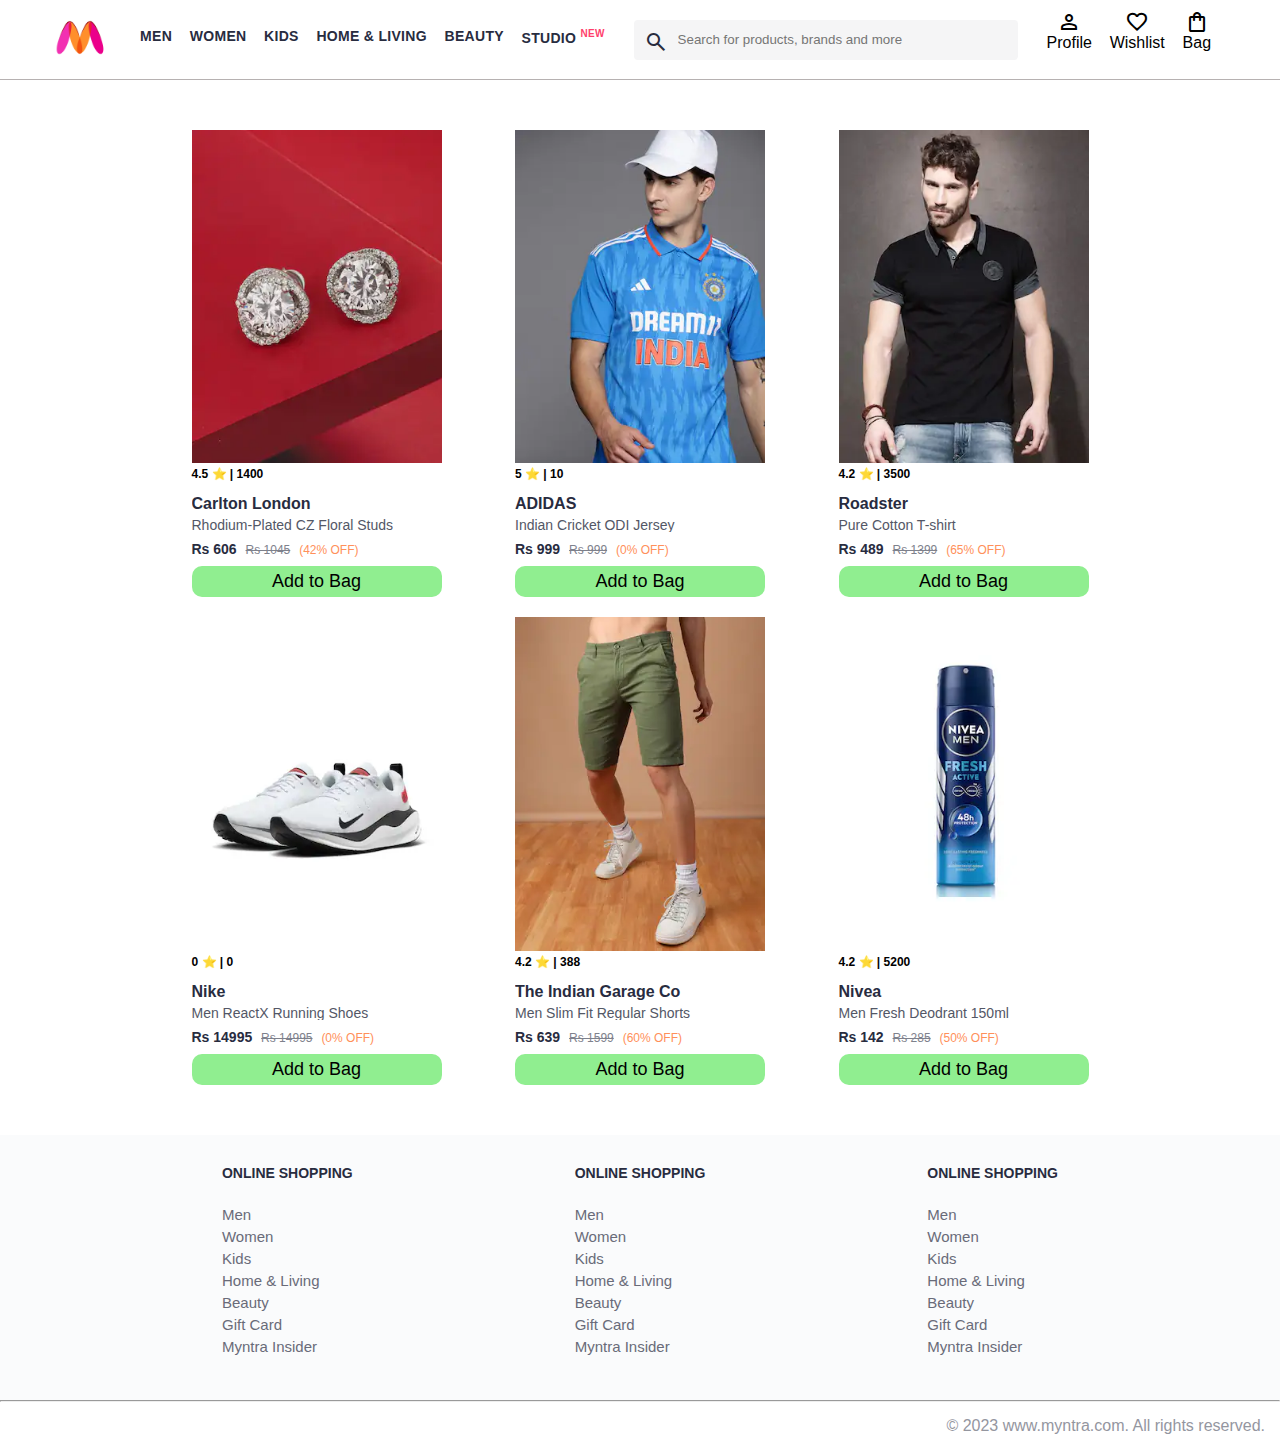
<file: Myntra/index.html>
<!DOCTYPE html>
<html lang="en">
<head>
    <title>Myntra</title>
    <link rel="stylesheet" href="css/index.css">
    <link rel="stylesheet" href="https://fonts.googleapis.com/css2?family=Material+Symbols+Outlined:opsz,wght,FILL,GRAD@20..48,100..700,0..1,-50..200" />
</head>
<body>
    <header>
        <div class="logo_container">
            <a href="#"><img class="myntra_home" src="images/myntra_logo.webp" alt="Myntra Home"></a>
        </div>
        <nav class="nav_bar">
            <a href="#">Men</a>
            <a href="#">Women</a>
            <a href="#">Kids</a>
            <a href="#">Home & Living</a>
            <a href="#">Beauty</a>
            <a href="#">Studio <sup>New</sup></a>
        </nav>
        <div class="search_bar">
            <span class="material-symbols-outlined search_icon">search</span>
            <input class="search_input" placeholder="Search for products, brands and more">
        </div>
        <div class="action_bar">
            <div class="action_container">
                <span class="material-symbols-outlined action_icon">person</span>
                <span class="action_name">Profile</span>
            </div>

            <div class="action_container">
                <span class="material-symbols-outlined action_icon">favorite</span>
                <span class="action_name">Wishlist</span>
            </div>

            <a class="action_container" href="pages/bag.html">
                <span class="material-symbols-outlined action_icon">shopping_bag</span>
                <span class="action_name">Bag</span>
                <span class="bag-item-count">0</span>
            </a>
        </div>
    </header>
    <main>
        <div class="items-container">
        </div>
    </main>
    <footer>
        <div class="footer_container">
            <div class="footer_column">
                <h3>ONLINE SHOPPING</h3>

                <a href="#">Men</a>
                <a href="#">Women</a>
                <a href="#">Kids</a>
                <a href="#">Home & Living</a>
                <a href="#">Beauty</a>
                <a href="#">Gift Card</a>
                <a href="#">Myntra Insider</a>
            </div>

            <div class="footer_column">
                <h3>ONLINE SHOPPING</h3>

                <a href="#">Men</a>
                <a href="#">Women</a>
                <a href="#">Kids</a>
                <a href="#">Home & Living</a>
                <a href="#">Beauty</a>
                <a href="#">Gift Card</a>
                <a href="#">Myntra Insider</a>
            </div>

            <div class="footer_column">
                <h3>ONLINE SHOPPING</h3>

                <a href="#">Men</a>
                <a href="#">Women</a>
                <a href="#">Kids</a>
                <a href="#">Home & Living</a>
                <a href="#">Beauty</a>
                <a href="#">Gift Card</a>
                <a href="#">Myntra Insider</a>
            </div>
        </div>
        <hr>

        <div class="copyright">
            © 2023 www.myntra.com. All rights reserved.
        </div>
    </footer>
    <script src="data/items.js"></script>
    <script src="scripts/index.js"></script>
</body>
</html>
</file>
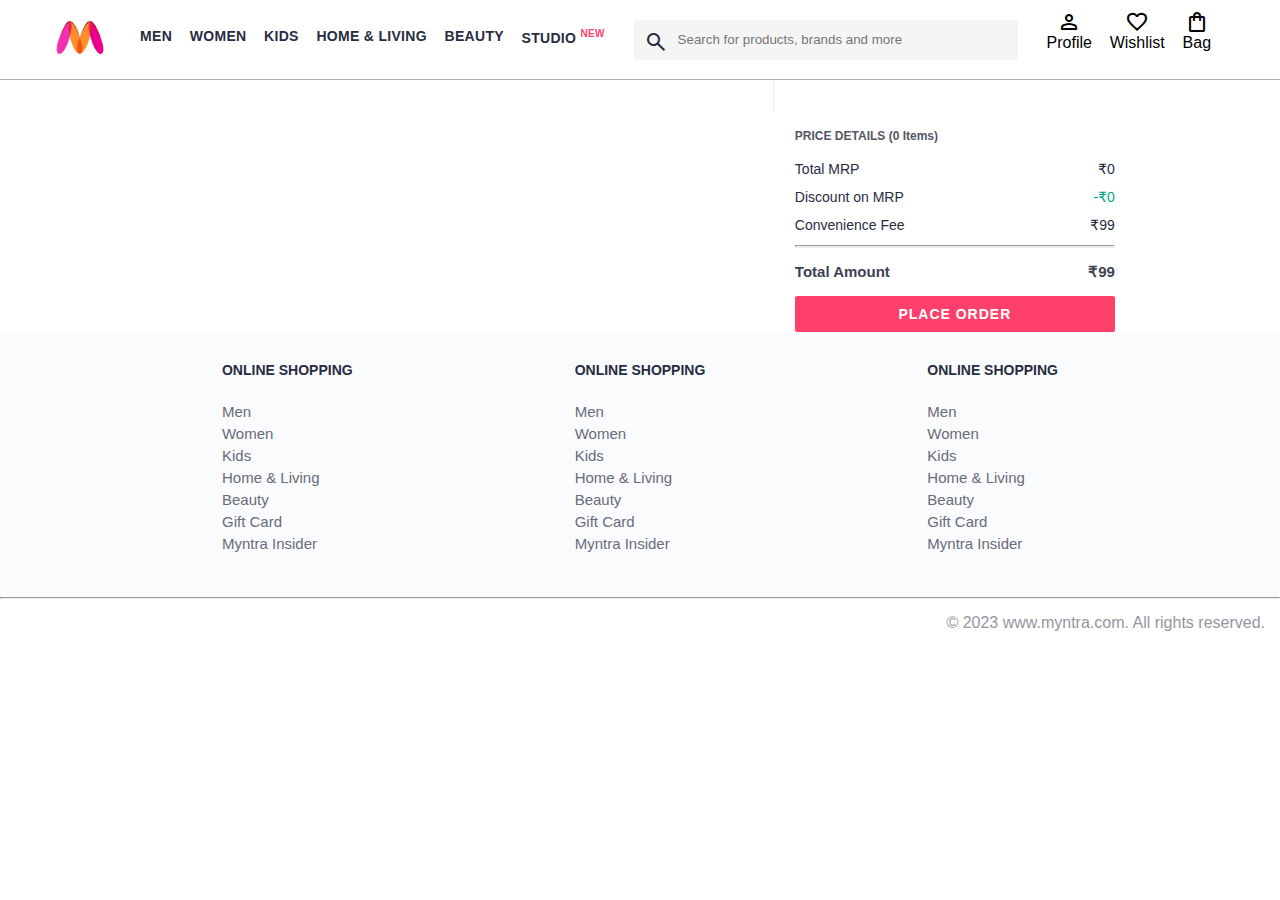
<file: Myntra/pages/bag.html>
<!DOCTYPE html>
<html lang="en">
<head>
    <title>Myntra Clone</title>
    <link rel="stylesheet" href="../css/index.css">
    <link rel="stylesheet" href="../css/bag.css">
    <link rel="stylesheet" href="https://fonts.googleapis.com/css2?family=Material+Symbols+Outlined:opsz,wght,FILL,GRAD@20..48,100..700,0..1,-50..200" />
</head>
<body>
    <header>
        <div class="logo_container">
            <a href="#"><img class="myntra_home" src="../images/myntra_logo.webp" alt="Myntra Home"></a>
        </div>
        <nav class="nav_bar">
            <a href="#">Men</a>
            <a href="#">Women</a>
            <a href="#">Kids</a>
            <a href="#">Home & Living</a>
            <a href="#">Beauty</a>
            <a href="#">Studio <sup>New</sup></a>
        </nav>
        <div class="search_bar">
            <span class="material-symbols-outlined search_icon">search</span>
            <input class="search_input" placeholder="Search for products, brands and more">
        </div>
        <div class="action_bar">
            <div class="action_container">
                <span class="material-symbols-outlined action_icon">person</span>
                <span class="action_name">Profile</span>
            </div>

            <div class="action_container">
                <span class="material-symbols-outlined action_icon">favorite</span>
                <span class="action_name">Wishlist</span>
            </div>

            <div class="action_container">
                <span class="material-symbols-outlined action_icon">shopping_bag</span>
                <span class="action_name">Bag</span>
                <span class="bag-item-count">0</span>
            </div>
        </div>
    </header>
    <main>
      <div class="bag-page">
        <div class="bag-items-container">
        </div>
        <div class="bag-summary">
        </div>

      </div>
    </main>
    <footer>
        <div class="footer_container">
            <div class="footer_column">
                <h3>ONLINE SHOPPING</h3>

                <a href="#">Men</a>
                <a href="#">Women</a>
                <a href="#">Kids</a>
                <a href="#">Home & Living</a>
                <a href="#">Beauty</a>
                <a href="#">Gift Card</a>
                <a href="#">Myntra Insider</a>
            </div>

            <div class="footer_column">
                <h3>ONLINE SHOPPING</h3>

                <a href="#">Men</a>
                <a href="#">Women</a>
                <a href="#">Kids</a>
                <a href="#">Home & Living</a>
                <a href="#">Beauty</a>
                <a href="#">Gift Card</a>
                <a href="#">Myntra Insider</a>
            </div>

            <div class="footer_column">
                <h3>ONLINE SHOPPING</h3>

                <a href="#">Men</a>
                <a href="#">Women</a>
                <a href="#">Kids</a>
                <a href="#">Home & Living</a>
                <a href="#">Beauty</a>
                <a href="#">Gift Card</a>
                <a href="#">Myntra Insider</a>
            </div>
        </div>
        <hr>

        <div class="copyright">
            © 2023 www.myntra.com. All rights reserved.
        </div>
    </footer>
    <script src="../data/items.js"></script>
    <script src="../scripts/index.js"></script>
    <script src="../scripts/bag.js"></script>
</body>
</html>
</file>
<file: Myntra/css/index.css>
* {
    margin: 0;
    padding: 0;
    font-family: Assistant,-apple-system,BlinkMacSystemFont,Segoe UI,Roboto,Helvetica,Arial,sans-serif;
    box-sizing: border-box;
}
header {
    display: flex;
    background-color: #ffffff;
    height: 80px;
    justify-content: space-between;
    align-items: center;
    border-bottom: 1px solid #b6b1b1;
}
.myntra_home {
    height: 45px;
}
.logo_container {
    margin-left: 4%;
}
.action_bar {
    margin-right: 4%;
}
.nav_bar {
    display: flex;
    min-width: 500px;
    justify-content: space-evenly;
}
.nav_bar a {
    font-size: 14px;
    letter-spacing: .3px;
    color: #282c3f;
    font-weight: 700;
    text-transform: uppercase;
    text-decoration: none;
    padding: 28px 0;
    border-bottom: 5px solid #ffffff;
}
.nav_bar a:hover {
    border-bottom: 4px solid #f54e77;
}

.nav_bar a sup {
    color: #ff3f6c;
    font-size: 10px;
}

.search_bar {
    height: 40px;
    min-width: 200px;
    width: 30%;
    display: flex;
    align-items: center;
}
.search_icon {
    box-sizing: content-box;
    height: 20px;
    padding: 10px;

    background-color: #f5f5f6;
    color: #282c3f;
    font-weight: 300;
    border-radius: 4px 0 0 4px;
}
.search_input {
    color: #696e79;
    background-color: #f5f5f6;
    flex-grow: 1;
    height: 40px;
    border: 0;
    border-radius: 0 4px 4px 0;
}

.action_bar {
    display: flex;
    min-width: 200px;
    justify-content: space-evenly;
}

.action_container {
    display: flex;
    flex-direction: column;
    align-items: center;
}

/* Main section */
.banner_container {
    margin: 40px 0;
}
.banner_image {
    width: 100%;
}

.category_heading {
    text-transform: uppercase;
    color: #3e4152;
    letter-spacing: .15em;
    font-size: 1.8em;
    margin: 50px 0 10px 30px;
    max-height: 5em;
    font-weight: 700;
}

.category-items, .items-container {
    width: 80%;
    margin: 50px 10%;
    display: flex;
    flex-wrap: wrap;
    justify-content: space-evenly;
}

.sale_item {
    width: 250px;
}

.footer_container {
    padding: 30px 0px 40px 0px;
    background: #FAFBFC;
    display: flex;
    justify-content: space-evenly;
}

.footer_column {
    display: flex;
    flex-direction: column;
}

.footer_column h3 {
    color: #282c3f;
    font-size: 14px;
    margin-bottom: 25px;
}

.footer_column a {
    color: #696b79;
    font-size: 15px;
    text-decoration: none;
    padding-bottom: 5px;
}

.copyright {
    color: #94969f;
    text-align: end;
    padding: 15px;
}

.items-container {
    width: 80%;
    margin: 40px 10%;
}
.item-container {
    width: 250px;
    margin: 10px;
}
.item-image {
    width: 100%;
}
.rating {
    font-size: 12px;
    font-weight: 700;
}
.company-name {
    margin-top: 15px;
    font-size: 16px;
    font-weight: 700;
    line-height: 1;
    color: #282c3f;
    margin-bottom: 6px;
    overflow: hidden;
    text-overflow: ellipsis;
    white-space: nowrap;
}
.item-name {
    color: #535766;
    font-size: 14px;
    line-height: 1;
    margin-bottom: 0;
    margin-top: 0;
    overflow: hidden;
    text-overflow: ellipsis;
    white-space: nowrap;
    font-weight: 400;
    display: block;
}
.price {
    margin-top: 10px;
    font-size: 14px;
    line-height: 15px;
    color: #282c3f;
    white-space: nowrap;
}
.current-price {
    font-size: 14px;
    font-weight: 700;
    color: #282c3f;
}
.original-price {
    text-decoration: line-through;
    color: #7e818c;
    font-weight: 400;
    margin-left: 5px;
    font-size: 12px;
}
.discount {
    color: #ff905a;
    font-weight: 400;
    font-size: 12px;
    margin-left: 5px;
}
.btn-add-bag {
    margin-top: 8px;
    font-size: 18px;
    width: 100%;
    background-color: lightgreen;
    border: none;
    padding: 5px 15px;
    border-radius: 10px;
    cursor: pointer;
}
.bag-item-count {
    background-color: #f16565;
    white-space: nowrap;
    text-align: center;
    line-height: 18px;
    padding: 0 6px;
    height: 18px;
    position: relative;
    border-radius: 50%;
    font-size: 12px;
    color: #fff;
    left: 13px;
    top: -44px;
    font-weight: 700;
    cursor: pointer;
}
.action_container {
    text-decoration: none;
}
a.action_container:link {
    color:black;
}
</file>
<file: Myntra/css/bag.css>
.bag-items-container {
    display: inline-block;
    width: 64%;
    padding-right: 20px;
    border-right: 1px solid #eaeaec;
    padding-top: 32px;
    color: #282c3f;
    font-size: 13px;
    line-height: 1.42857143;
  }
  
  .bag-page {
    width: 75%;
    margin-left: 12.5%;
  }
  
  .bag-summary {
    vertical-align: top;
    display: inline-block;
    width: 35%;
    padding: 24px 0 0 16px;
    color: #282c3f;
    font-size: 13px;
    line-height: 1.42857143;
  }
  
  .bag-details-container {
    margin-bottom: 16px;
  }
  
  .price-header {
    font-size: 12px;
    font-weight: 700;
    margin: 24px 0 16px;
    color: #535766;
  }
  
  .price-item {
    margin-bottom: 12px;
    line-height: 16px;
    font-size: 14px;
    color: #282c3f;
  }
  
  .price-item-value {
    float: right;
  }
  
  .priceDetail-base-discount {
    color: #03a685;
  }
  
  .price-footer {
    font-weight: 700;
    font-size: 15px;
    padding-top: 16px;
    border-top: 1px solid #eaeaec;
    color: #3e4152;
    line-height: 16px;
  }
  
  .btn-place-order {
    width: 100%;
    letter-spacing: 1px;
    font-size: 14px;
    font-weight: 600;
    border-radius: 2px;
    border-width: 0px;
    padding: 10px 16px;
    background-color: rgb(255, 63, 108);
    color: rgb(255, 255, 255);
    cursor: pointer;
  }
  
  .bag-item-container {
    margin-bottom: 8px;
    background: #fff;
    font-size: 14px;
    border: 1px solid #eaeaec;
    border-radius: 4px;
    position: relative;
    padding: 12px 12px 0;
  }
  
  .item-left-part {
    position: absolute;
    background: rgb(255, 242, 223);
    height: 148px;
    width: 111px;
  }
  
  .item-right-part {
    padding-left: 12px;
    position: relative;
    min-height: 148px;
    margin-left: 111px;
    margin-bottom: 12px;
  }
  
  .bag-item-img {
    width: 100%;
  }
  
  .return-period {
    display: inline-flex;
    font-size: 14px;
    padding-top: 8px;
  }
  
  .return-period-days {
    font-weight: 700;
    margin-right: 4px;
  }
  
  .delivery-details {
    margin-top: 5px;
    color: #282c3f;
    font-size: 12px;
    letter-spacing: -.1px;
    margin-bottom: 8px;
    line-height: 15px;
  }
  
  .delivery-details-days {
    color: #03a685;
  }
  
  .remove-from-cart {
    position: absolute;
    font-size: 25px;
    top: 10px;
    right: 18px;
    width: 14px;
    height: 14px;
    cursor: pointer;
  }
</file>
